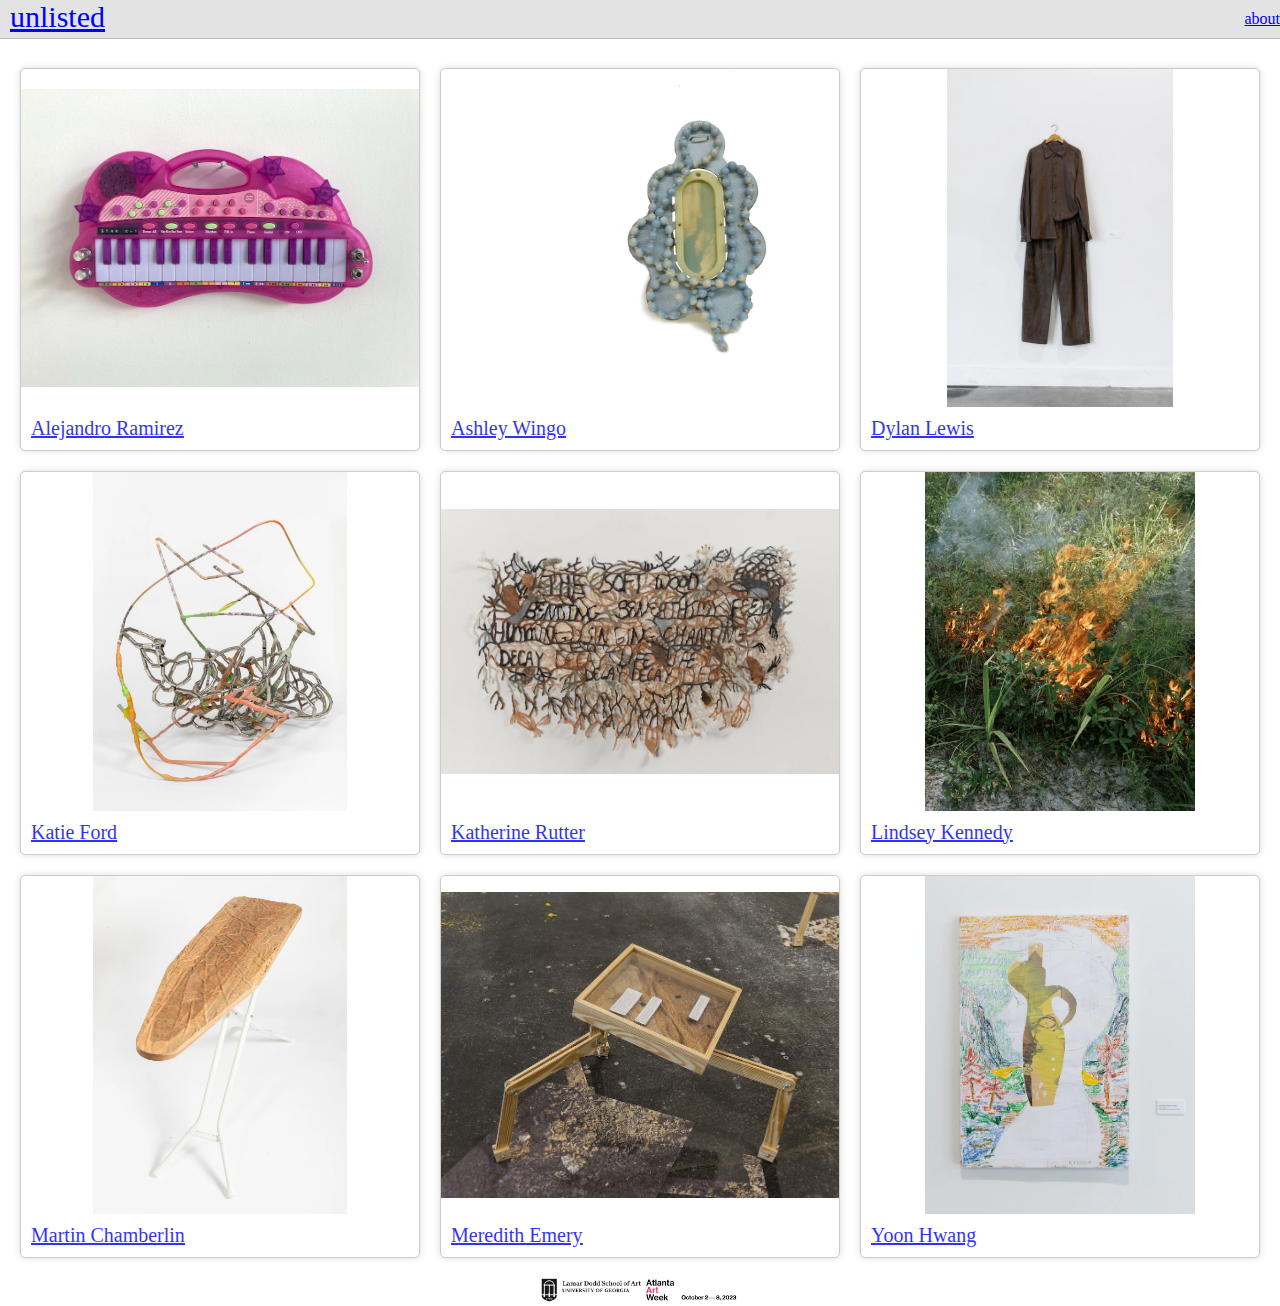
<file: index.html>
<!DOCTYPE html>
<html lang="en">

<head>
    <meta charset="UTF-8" />
    <meta name="viewport" content="width=device-width, initial-scale=1.0" />
    <title>unlisted</title>
    <link rel="stylesheet" href="styles.css" />
</head>

<body>
    <div class="header">
        <div class="headerLeft">
            <a class="title" href="index.html"> unlisted</a>
        </div>
        <div class="headerRight">
            <a class="about" href="about.html">about</a>
        </div>
    </div>
    <div class="container">

        <div class="item">
            <div class="image-container">
                <a href="alejandro.html"><img href="alejandro.html" src="LowRes/Star.webp" alt="Image 2" /> </a>
            </div>
            <div class="title-container">
                <a class="item-title" href="alejandro.html">Alejandro Ramirez</a>
            </div>

        </div>


        <div class="item">
            <div class="image-container">
                <a href="ashley.html"><img src="LowRes/Haze.webp" alt="Image 2" /></a>
            </div>
            <div class="title-container">
                <a class="item-title" href="ashley.html">Ashley Wingo</a>
            </div>
        </div>

        <div class="item">
            <div class="image-container">
                <a href="dylan.html"><img src="LowRes/Linen.webp" alt="Image 2" /></a>
            </div>
            <div class="title-container">
                <a class="item-title" href="dylan.html">Dylan Lewis</a>
            </div>
        </div>

        <div class="item">
            <div class="image-container">
                <a href="katie.html"><img src="LowRes/Ford.webp" alt="Image 1" /></a>
            </div>
            <div class="title-container">
                <a class="item-title" href="katie.html">Katie Ford</a>
            </div>
        </div>

        <div class="item">
            <div class="image-container">
                <a href="katherine.html"><img src="LowRes/The%20Soft%20Wood%20Bending%20%20Beneath....webp"
                        alt="Image 2" /></a>
            </div>
            <div class="title-container">
                <a class="item-title" href="katherine.html">Katherine Rutter</a>
            </div>
        </div>

        <div class="item">
            <div class="image-container">
                <a href="lindsey.html"><img src="LowRes/Burn.webp" alt="Image 2" /></a>
            </div>
            <div class="title-container">
                <a class="item-title" href="lindsey.html">Lindsey Kennedy</a>
            </div>
        </div>

        <div class="item">
            <div class="image-container">
                <a href="martin.html"><img src="LowRes/Iron.webp" alt="Image 1" /></a>
            </div>
            <div class="title-container">
                <a class="item-title" href="martin.html">Martin Chamberlin</a>
            </div>
        </div>

        <div class="item">
            <div class="image-container">
                <a href="meredith.html"> <img src="LowRes/mere2.webp" alt="Image 2" /></a>
            </div>
            <div class="title-container">
                <a class="item-title" href="meredith.html">Meredith Emery</a>
            </div>
        </div>

        <div class="item">
            <div class="image-container">
                <a href="yoon.html"><img src="LowRes/yoon.webp" alt="Image 2" /></a>
            </div>
            <div class="title-container">
                <a class="item-title" href="yoon.html">Yoon Hwang</a>
            </div>
        </div>
    </div>

    <div class="footer">
        <img id="dodd" src="Images/DoddLogo.webp" alt="Lamar Dodd School of Art" />
        <img id="aaw" src="Images/AAWlogo.webp" alt="Atlanta Art Week" />
        <img id="dates" src="Images/AAWdates.webp" alt="October 2-8, 2023" />
    </div>
</body>

</html>
</file>
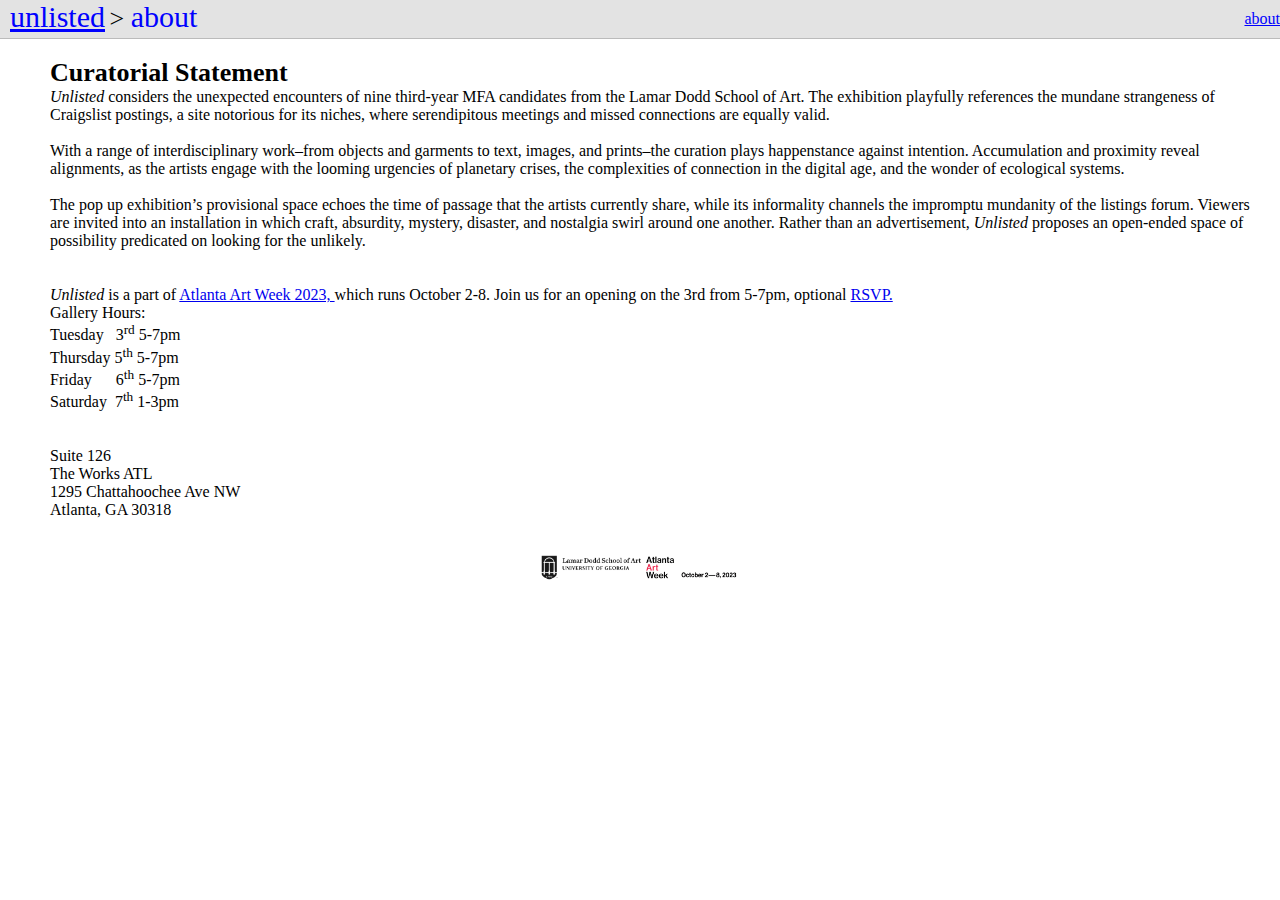
<file: about.html>
<!DOCTYPE html>
<html lang="en">

<head>
    <meta charset="UTF-8" />
    <meta name="viewport" content="width=device-width, initial-scale=1.0" />
    <title>about unlisted</title>
    <link rel="stylesheet" href="styles.css" />
</head>

<body>
    <div class="header">
        <div class="headerLeft">
            <a class="title" href="index.html"> unlisted</a>
            <a class="carrot"> > </a>
            <a class="title">about</a>
        </div>
        <div class="headerRight">
            <a class="about" href="about.html">about</a>
        </div>
    </div>

    <div class="main">
        <div class="pageTitle">
            <a class="pageTitle">Curatorial Statement</a>
        </div>

        <div class="pageText">
            <a>
                <i>Unlisted</i> considers the unexpected encounters of nine
                third-year MFA candidates from the Lamar Dodd School of Art.
                The exhibition playfully references the mundane strangeness
                of Craigslist postings, a site notorious for its niches,
                where serendipitous meetings and missed connections are
                equally valid.
            </a>
            <br /><br />
            <a>
                With a range of interdisciplinary work–from objects and
                garments to text, images, and prints–the curation plays
                happenstance against intention. Accumulation and proximity
                reveal alignments, as the artists engage with the looming
                urgencies of planetary crises, the complexities of
                connection in the digital age, and the wonder of ecological
                systems.
            </a>
            <br /><br />
            <a>
                The pop up exhibition’s provisional space echoes the time of
                passage that the artists currently share, while its
                informality channels the impromptu mundanity of the listings
                forum. Viewers are invited into an installation in which
                craft, absurdity, mystery, disaster, and nostalgia swirl
                around one another. Rather than an advertisement,
                <i>Unlisted</i> proposes an open-ended space of possibility
                predicated on looking for the unlikely. <br />
                <br />
                <br />
                <i>Unlisted</i> is a part of
            </a>
            <a href="https://www.atlantaartweek.co/">
                Atlanta Art Week 2023,
            </a>
            <a>
                which runs October 2-8. Join us for an opening on the 3rd
                from 5-7pm, optional
            </a>
            <a href="https://gail.uga.edu/unlisted-opening-at-atlanta-art-week">
                RSVP.
            </a>
            <br />
            <a>
                Gallery Hours: <br />
                Tuesday &nbsp; 3<sup>rd</sup> 5-7pm <br />
                Thursday 5<sup>th</sup> 5-7pm <br />
                Friday &nbsp;&nbsp;&nbsp;&nbsp;&nbsp;6<sup>th</sup> 5-7pm
                <br />
                Saturday &nbsp;7<sup>th</sup> 1-3pm <br />
                <br /><br />
                Suite 126<br />
                The Works ATL<br />
                1295 Chattahoochee Ave NW<br />
                Atlanta, GA 30318
                <br /><br /><br />
            </a>
        </div>
    </div>

    <div class="footer">
        <img id="dodd" src="Images/DoddLogo.webp" alt="Lamar Dodd School of Art" />
        <img id="aaw" src="Images/AAWlogo.webp" alt="Atlanta Art Week" />
        <img id="dates" src="Images/AAWdates.webp" alt="October 2-8, 2023" />
    </div>
</body>

</html>
</file>
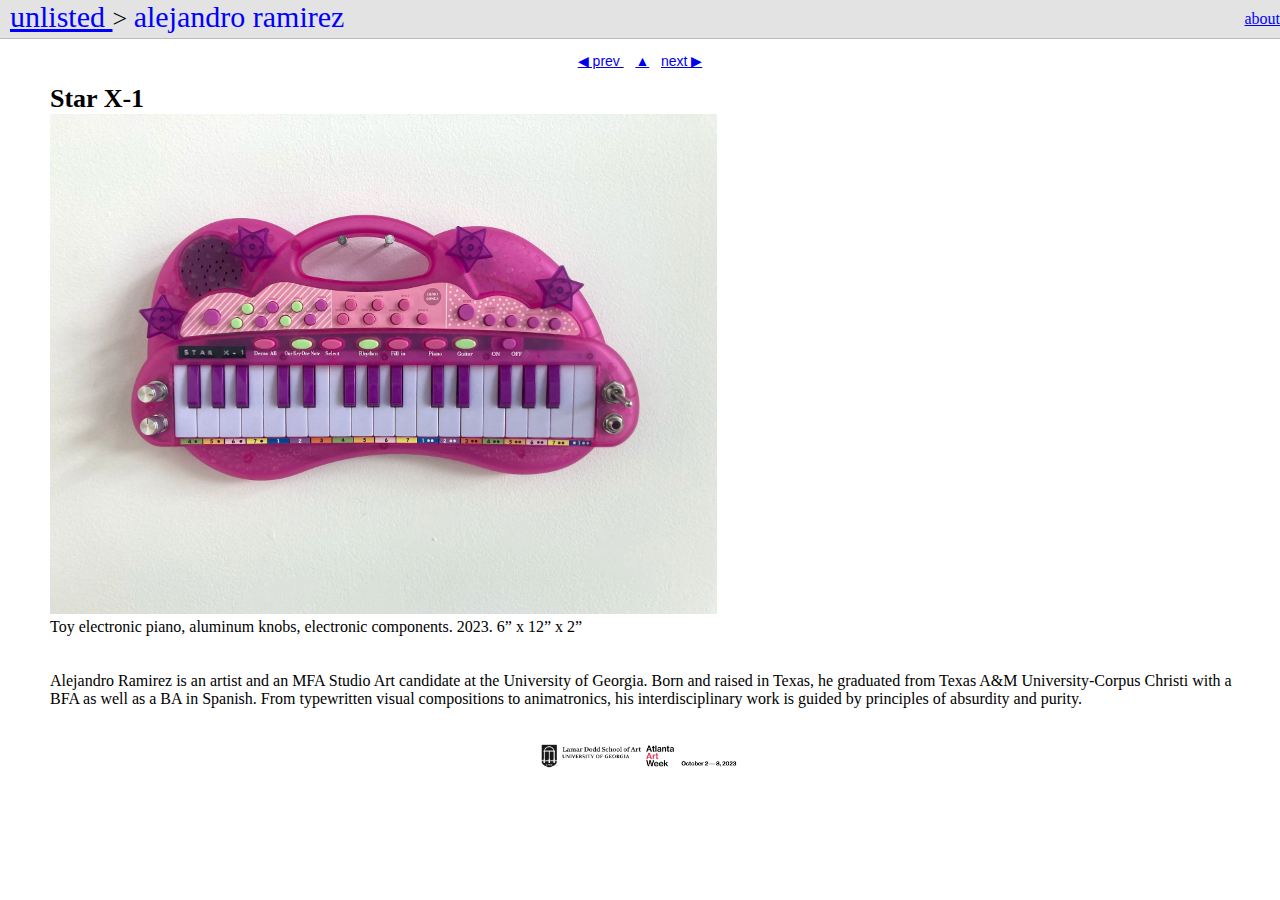
<file: alejandro.html>
<!DOCTYPE html>
<html lang="en">

<head>
    <meta charset="UTF-8" />
    <meta name="viewport" content="width=device-width, initial-scale=1.0" />
    <title>unlisted</title>
    <link rel="stylesheet" href="styles.css" />
</head>

<body>
    <div class="header">
        <a class="title" href="index.html"> unlisted </a>
        <a class="carrot"> > </a>
        <a class="title">alejandro ramirez</a>
        <div class="headerRight">
            <a class="about" href="about.html">about</a>
        </div>
    </div>
    <div class="nav">
        <a href="yoon.html"> ◀&#xFE0E; prev </a><a>&nbsp;<a>&nbsp;</a></a>
        <a href="index.html"> ▲&#xFE0E;</a><a>&nbsp;<a>&nbsp;</a></a>
        <a href="ashley.html"> next ▶&#xFE0E; </a>
    </div>

    <div class="main">
        <div class="pageTitle">
            <a class="pageTitle">Star X-1</a>
        </div>
        <div class="image">
            <img src="HighRes/Star.webp" alt="electric piano" />
        </div>
        <div class="pageText">
            <a>
                Toy electronic piano, aluminum knobs, electronic components.
                2023. 6” x 12” x 2”
            </a>
            <br /><br /><br />
            <a>Alejandro Ramirez is an artist and an MFA Studio Art
                candidate at the University of Georgia. Born and raised in
                Texas, he graduated from Texas A&M University-Corpus Christi
                with a BFA as well as a BA in Spanish. From typewritten
                visual compositions to animatronics, his interdisciplinary
                work is guided by principles of absurdity and purity.
            </a>
            <br /><br /><br />
        </div>
    </div>

    <div class="footer">
        <img id="dodd" src="Images/DoddLogo.webp" alt="Lamar Dodd School of Art" />
        <img id="aaw" src="Images/AAWlogo.webp" alt="Atlanta Art Week" />
        <img id="dates" src="Images/AAWdates.webp" alt="October 2-8, 2023" />
    </div>
</body>

</html>
</file>
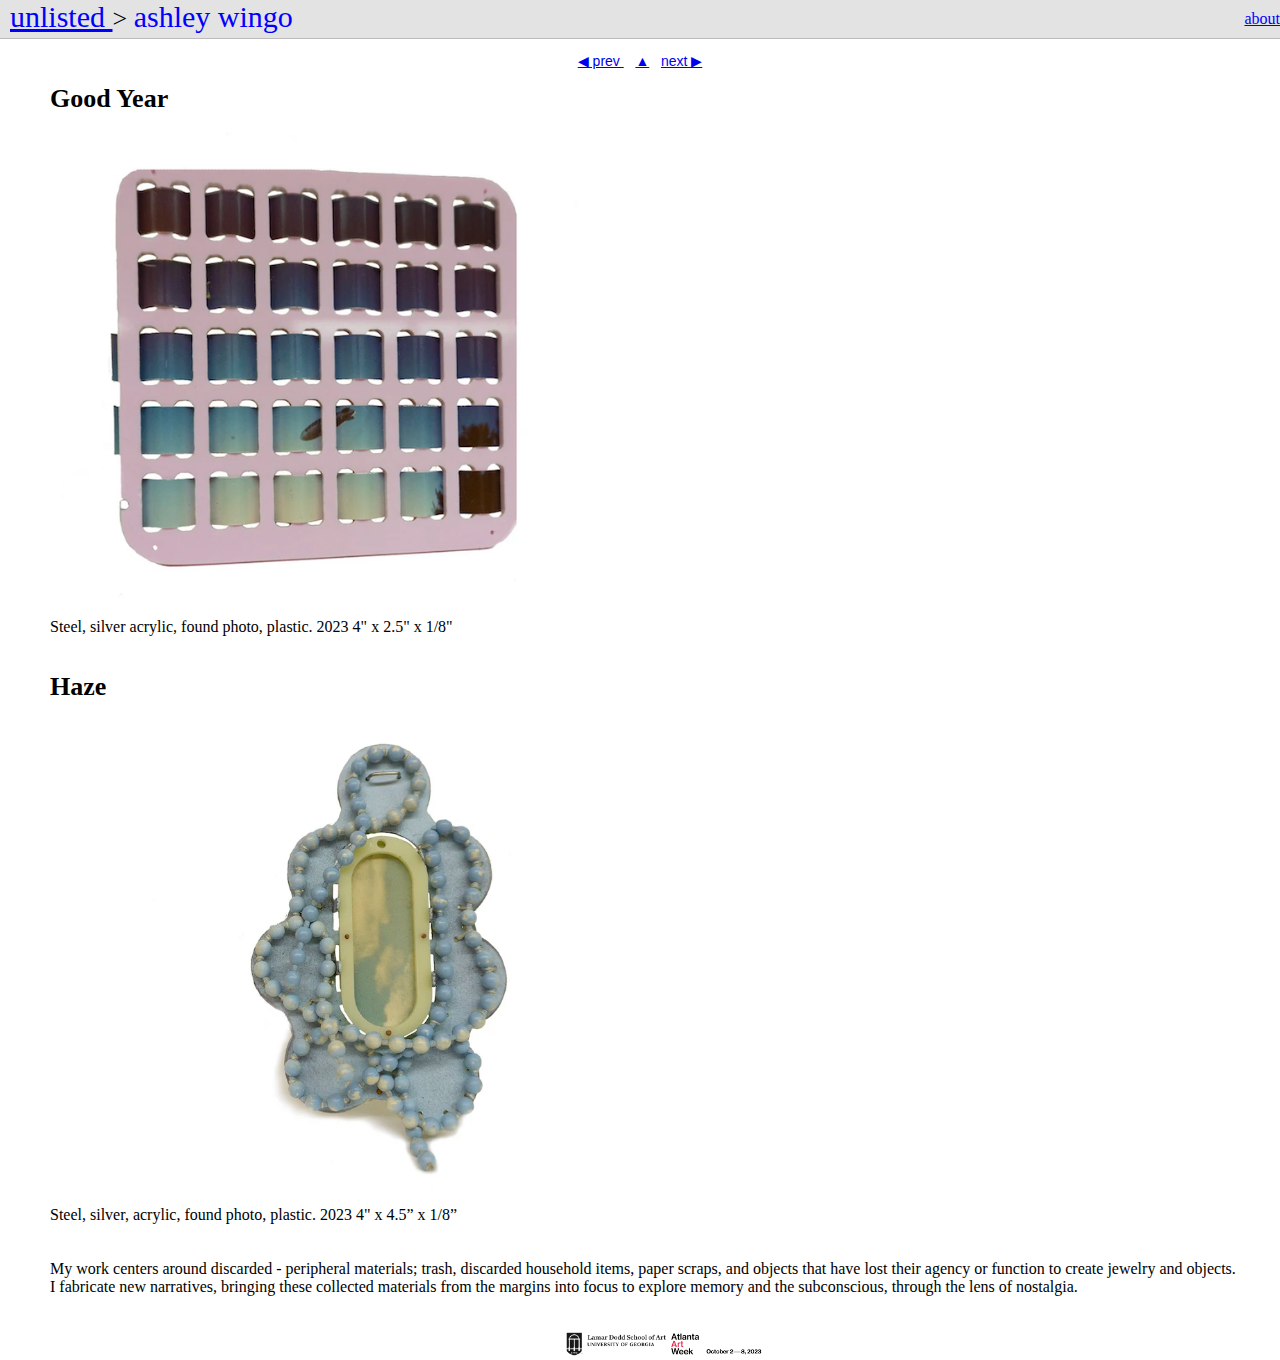
<file: ashley.html>
<!DOCTYPE html>
<html lang="en">

<head>
    <meta charset="UTF-8" />
    <meta name="viewport" content="width=device-width, initial-scale=1.0" />
    <title>unlisted</title>
    <link rel="stylesheet" href="styles.css" />
</head>

<body>
    <div class="header">
        <a class="title" href="index.html"> unlisted </a>
        <a class="carrot"> > </a>
        <a class="title">ashley wingo</a>
        <div class="headerRight">
            <a class="about" href="about.html">about</a>
        </div>
    </div>
    <div class="nav">
        <a href="alejandro.html"> ◀&#xFE0E; prev </a><a>&nbsp;<a>&nbsp;</a></a>
        <a href="index.html"> ▲&#xFE0E;</a><a>&nbsp;<a>&nbsp;</a></a>
        <a href="dylan.html"> next ▶&#xFE0E; </a>
    </div>

    <div class="main">
        <div class="pageTitle">
            <a class="pageTitle">Good Year</a>
        </div>
        <div class="image">
            <img src="HighRes/GoodYear.webp" alt="sculpture" />
        </div>
        <div class="pageText">
            <a>
                Steel, silver acrylic, found photo, plastic. 2023 4" x 2.5"
                x 1/8"
            </a>
            <br /><br /><br />
            <div class="pageTitle">
                <a class="pageTitle">Haze</a>
            </div>
            <div class="image">
                <img src="HighRes/Haze.webp" alt="sculpture" />
            </div>
            <div class="pageText">
                <a>
                    Steel, silver, acrylic, found photo, plastic. 2023 4" x
                    4.5” x 1/8”
                </a>
                <br /><br /><br />
                <a>
                    My work centers around discarded - peripheral materials;
                    trash, discarded household items, paper scraps, and
                    objects that have lost their agency or function to
                    create jewelry and objects. I fabricate new narratives,
                    bringing these collected materials from the margins into
                    focus to explore memory and the subconscious, through
                    the lens of nostalgia.
                </a>
                <br /><br /><br />
            </div>
        </div>

        <div class="footer">
            <img id="dodd" src="Images/DoddLogo.webp" alt="Lamar Dodd School of Art" />
            <img id="aaw" src="Images/AAWlogo.webp" alt="Atlanta Art Week" />
            <img id="dates" src="Images/AAWdates.webp" alt="October 2-8, 2023" />
        </div>
    </div>
</body>

</html>
</file>
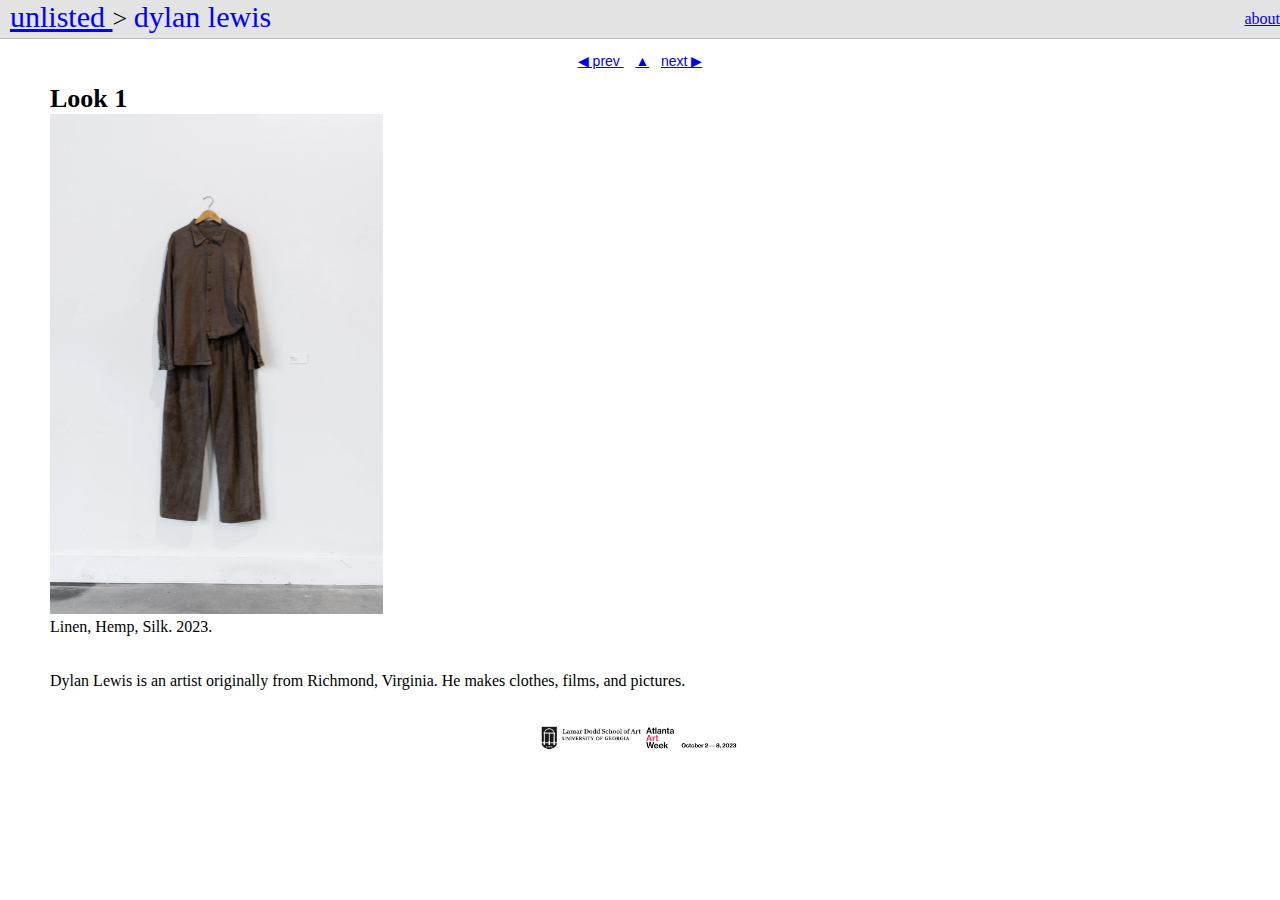
<file: dylan.html>
<!DOCTYPE html>
<html lang="en">

<head>
    <meta charset="UTF-8" />
    <meta name="viewport" content="width=device-width, initial-scale=1.0" />
    <title>unlisted</title>
    <link rel="stylesheet" href="styles.css" />
</head>

<body>
    <div class="header">
        <a class="title" href="index.html"> unlisted </a>
        <a class="carrot"> > </a>
        <a class="title">dylan lewis</a>
        <div class="headerRight">
            <a class="about" href="about.html">about</a>
        </div>
    </div>
    <div class="nav">
        <a href="ashley.html"> ◀&#xFE0E; prev </a><a>&nbsp;<a>&nbsp;</a></a>
        <a href="index.html"> ▲&#xFE0E;</a><a>&nbsp;<a>&nbsp;</a></a>
        <a href="katie.html"> next ▶&#xFE0E; </a>
    </div>

    <div class="main">
        <div class="pageTitle">
            <a class="pageTitle">Look 1</a>
        </div>
        <div class="image">
            <img src="HighRes/Linen.webp" alt="clothes" />
        </div>
        <div class="pageText">
            <a>Linen, Hemp, Silk. 2023.</a>
            <br /><br /><br />
            <a>Dylan Lewis is an artist originally from Richmond,
                Virginia. He makes clothes, films, and pictures.</a>
            <br /><br /><br />
        </div>
    </div>

    <div class="footer">
        <img id="dodd" src="Images/DoddLogo.webp" alt="Lamar Dodd School of Art" />
        <img id="aaw" src="Images/AAWlogo.webp" alt="Atlanta Art Week" />
        <img id="dates" src="Images/AAWdates.webp" alt="October 2-8, 2023" />
    </div>
</body>

</html>
</file>
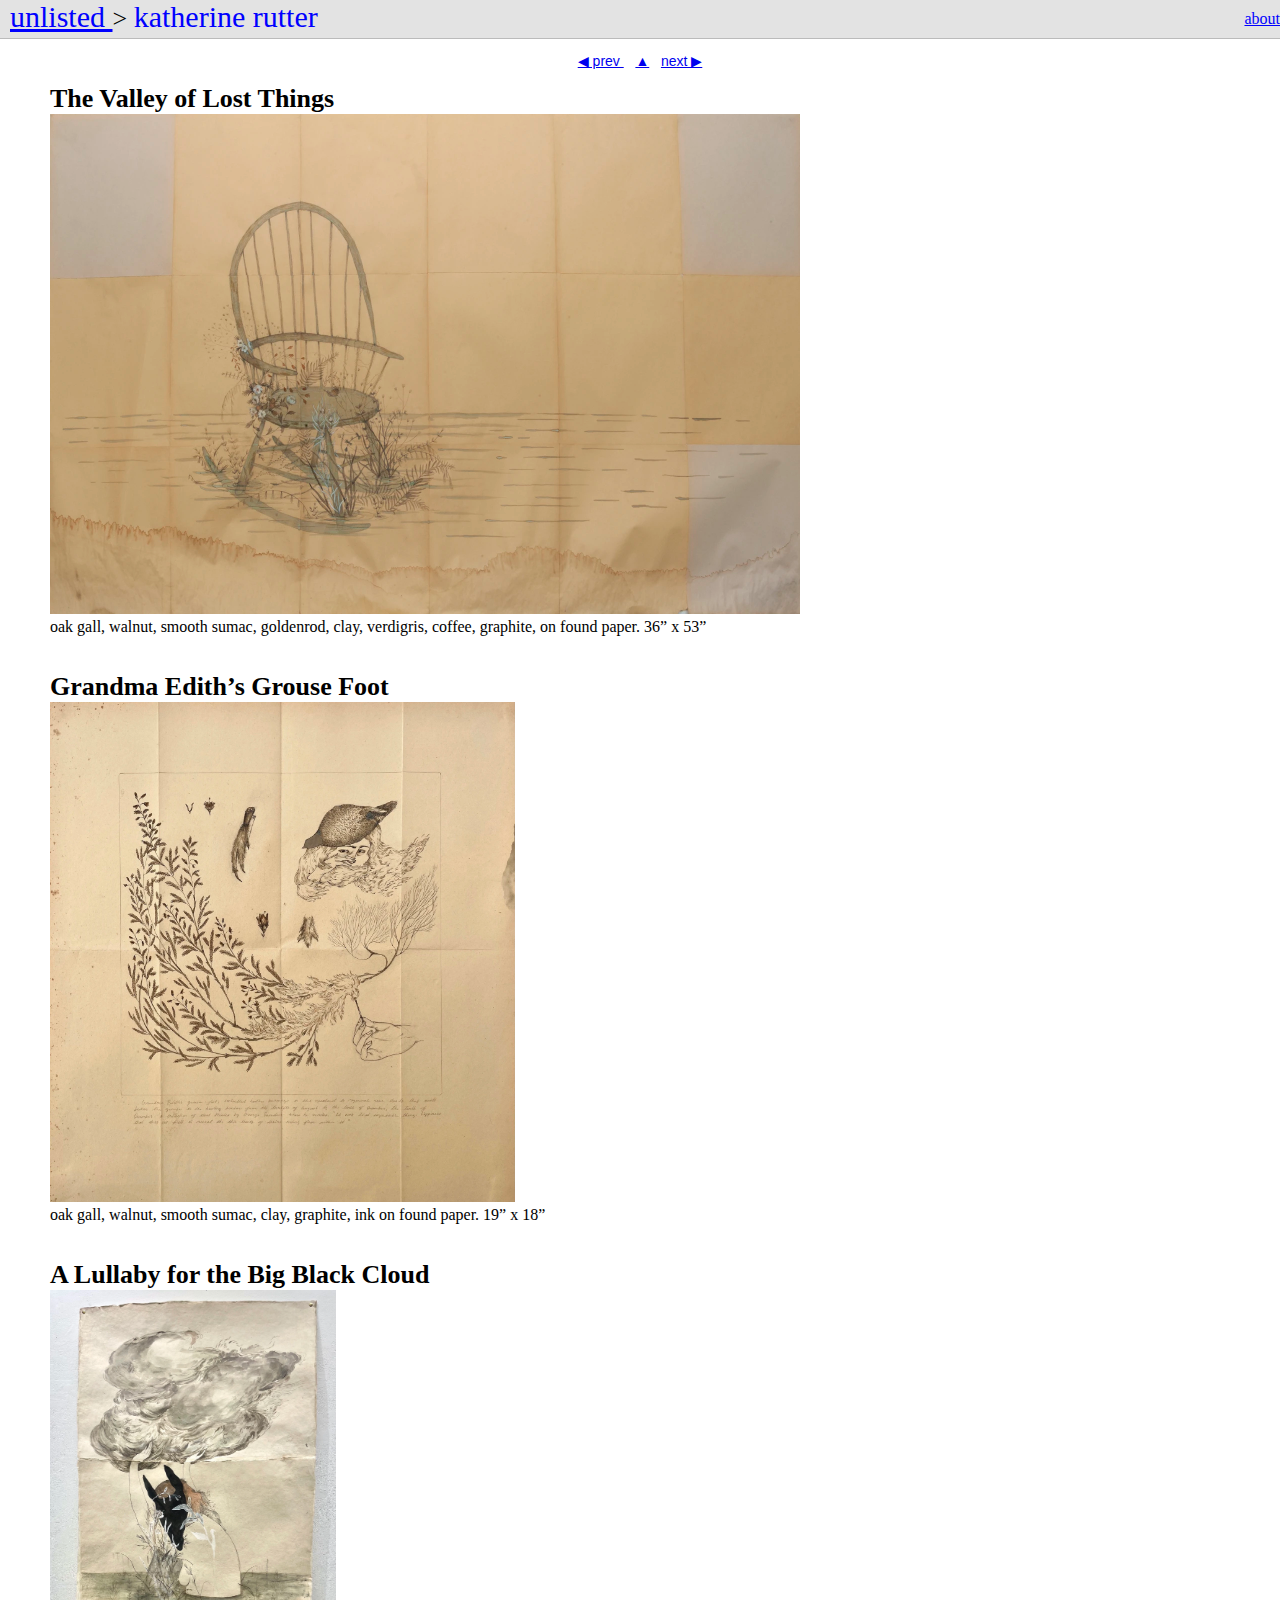
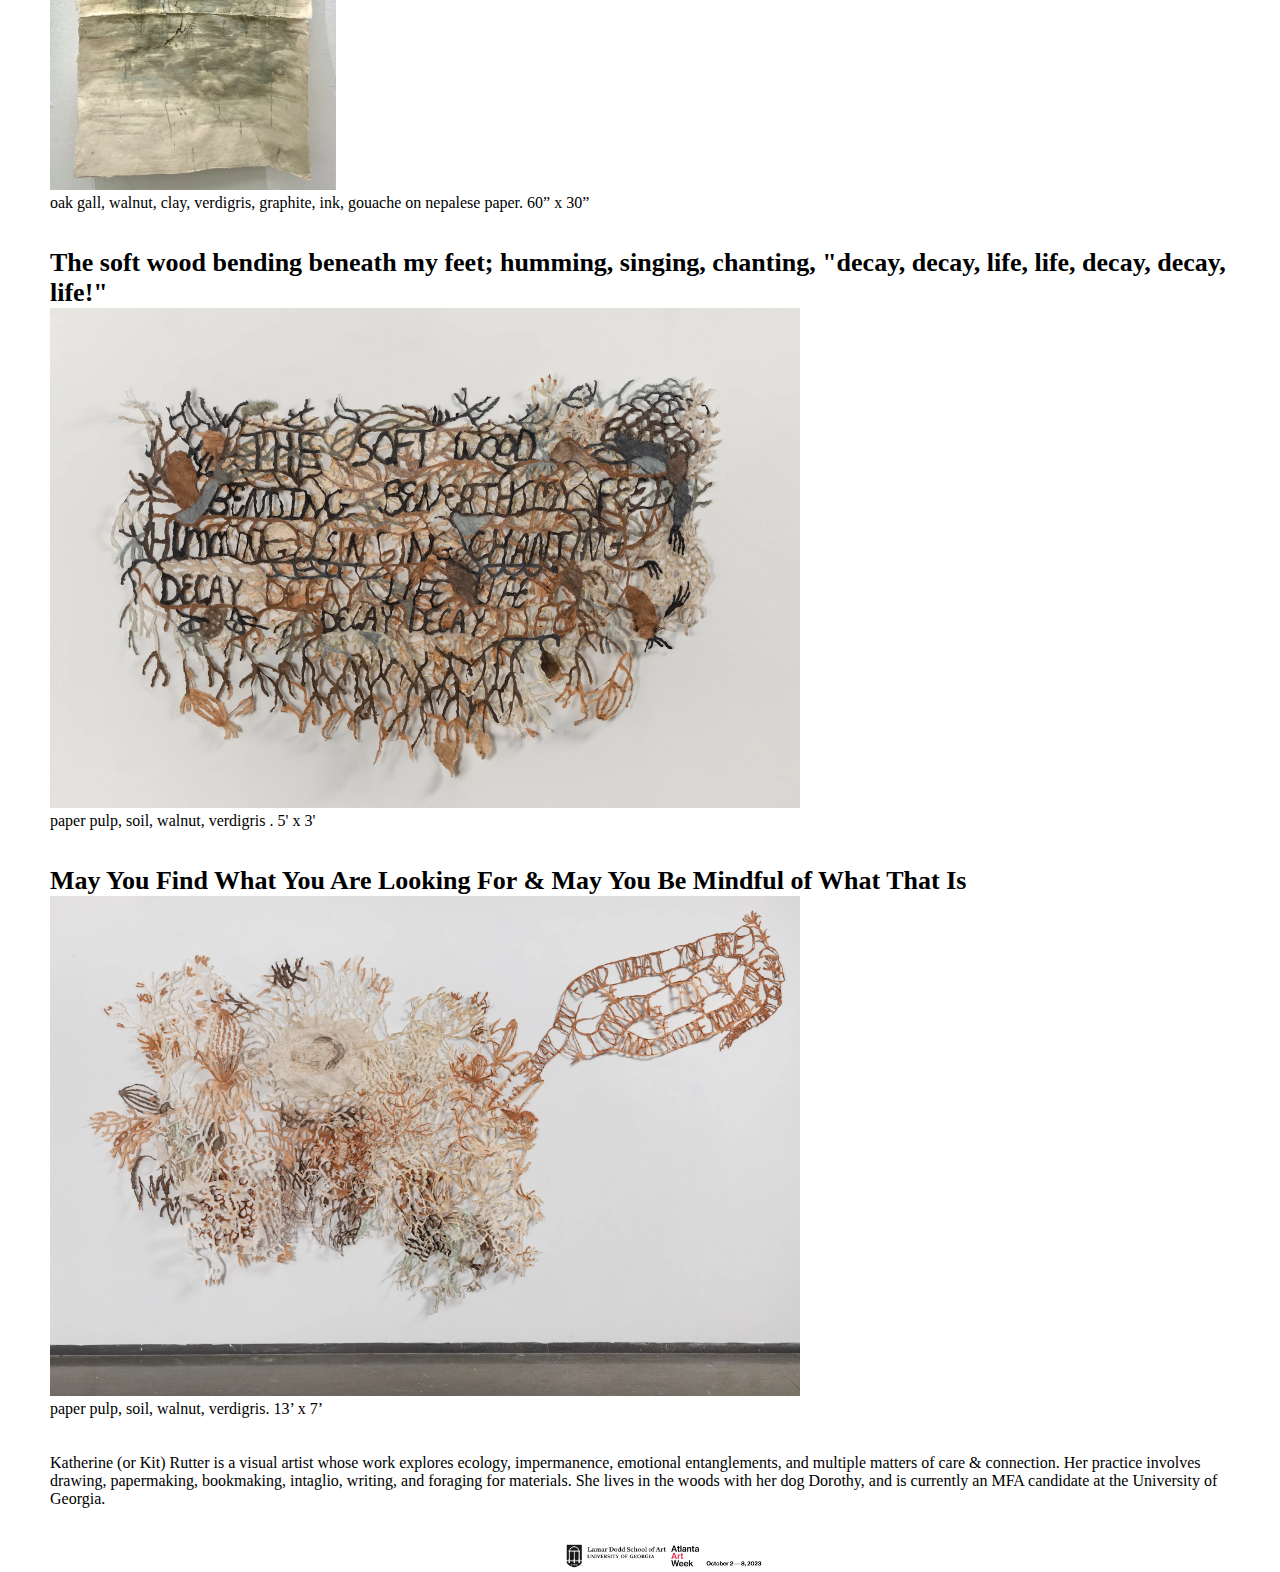
<file: katherine.html>
<!DOCTYPE html>
<html lang="en">

<head>
    <meta charset="UTF-8" />
    <meta name="viewport" content="width=device-width, initial-scale=1.0" />
    <title>unlisted</title>
    <link rel="stylesheet" href="styles.css" />
</head>

<body>
    <div class="header">
        <a class="title" href="index.html"> unlisted </a>
        <a class="carrot"> > </a>
        <a class="title">katherine rutter</a>
        <div class="headerRight">
            <a class="about" href="about.html">about</a>
        </div>
    </div>
    <div class="nav">
        <a href="katie.html"> ◀&#xFE0E; prev </a><a>&nbsp;<a>&nbsp;</a></a>
        <a href="index.html"> ▲&#xFE0E;</a><a>&nbsp;<a>&nbsp;</a></a>
        <a href="lindsey.html"> next ▶&#xFE0E; </a>
    </div>

    <div class="main">
        <div class="pageTitle">
            <a class="pageTitle">The Valley of Lost Things</a>
        </div>
        <div class="image">
            <img src="HighRes/Kit/Valley.webp" alt="drawing" />
        </div>
        <div class="pageText">
            <a>
                oak gall, walnut, smooth sumac, goldenrod, clay, verdigris,
                coffee, graphite, on found paper. 36” x 53”
            </a>
            <br /><br /><br />
        </div>
        <div class="pageTitle">
            <a class="pageTitle">Grandma Edith’s Grouse Foot</a>
        </div>
        <div class="image">
            <img src="HighRes/Kit/Edith.webp" alt="drawing" />
        </div>
        <div class="pageText">
            <a>
                oak gall, walnut, smooth sumac, clay, graphite, ink on found
                paper. 19” x 18”
            </a>
            <br /><br /><br />
        </div>
        <div class="pageTitle">
            <a class="pageTitle">A Lullaby for the Big Black Cloud</a>
        </div>
        <div class="image">
            <img src="HighRes/Kit/Lullaby.webp" alt="lullaby" />
        </div>
        <div class="pageText">
            <a>
                oak gall, walnut, clay, verdigris, graphite, ink, gouache on
                nepalese paper. 60” x 30”
            </a>
            <br /><br /><br />
        </div>
        <div class="pageTitle">
            <a class="pageTitle">The soft wood bending beneath my feet; humming, singing,
                chanting, "decay, decay, life, life, decay, decay, life!"</a>
        </div>
        <div class="image">
            <img src="HighRes/Kit/SoftWood.webp" alt="lullaby" />
        </div>
        <div class="pageText">
            <a> paper pulp, soil, walnut, verdigris . 5' x 3' </a>
            <br /><br /><br />
        </div>
        <div class="pageTitle">
            <a class="pageTitle">
                May You Find What You Are Looking For & May You Be Mindful
                of What That Is
            </a>
        </div>
        <div class="image">
            <img src="HighRes/Kit/Looking.webp" alt="sculpture" />
        </div>
        <div class="pageText">
            <a> paper pulp, soil, walnut, verdigris. 13’ x 7’ </a>
            <br /><br /><br />
            <a>
                Katherine (or Kit) Rutter is a visual artist whose work
                explores ecology, impermanence, emotional entanglements, and
                multiple matters of care & connection. Her practice involves
                drawing, papermaking, bookmaking, intaglio, writing, and
                foraging for materials. She lives in the woods with her dog
                Dorothy, and is currently an MFA candidate at the University
                of Georgia.
            </a>
            <br /><br /><br />
        </div>

        <div class="footer">
            <img id="dodd" src="Images/DoddLogo.webp" alt="Lamar Dodd School of Art" />
            <img id="aaw" src="Images/AAWlogo.webp" alt="Atlanta Art Week" />
            <img id="dates" src="Images/AAWdates.webp" alt="October 2-8, 2023" />
        </div>
    </div>
</body>

</html>
</file>
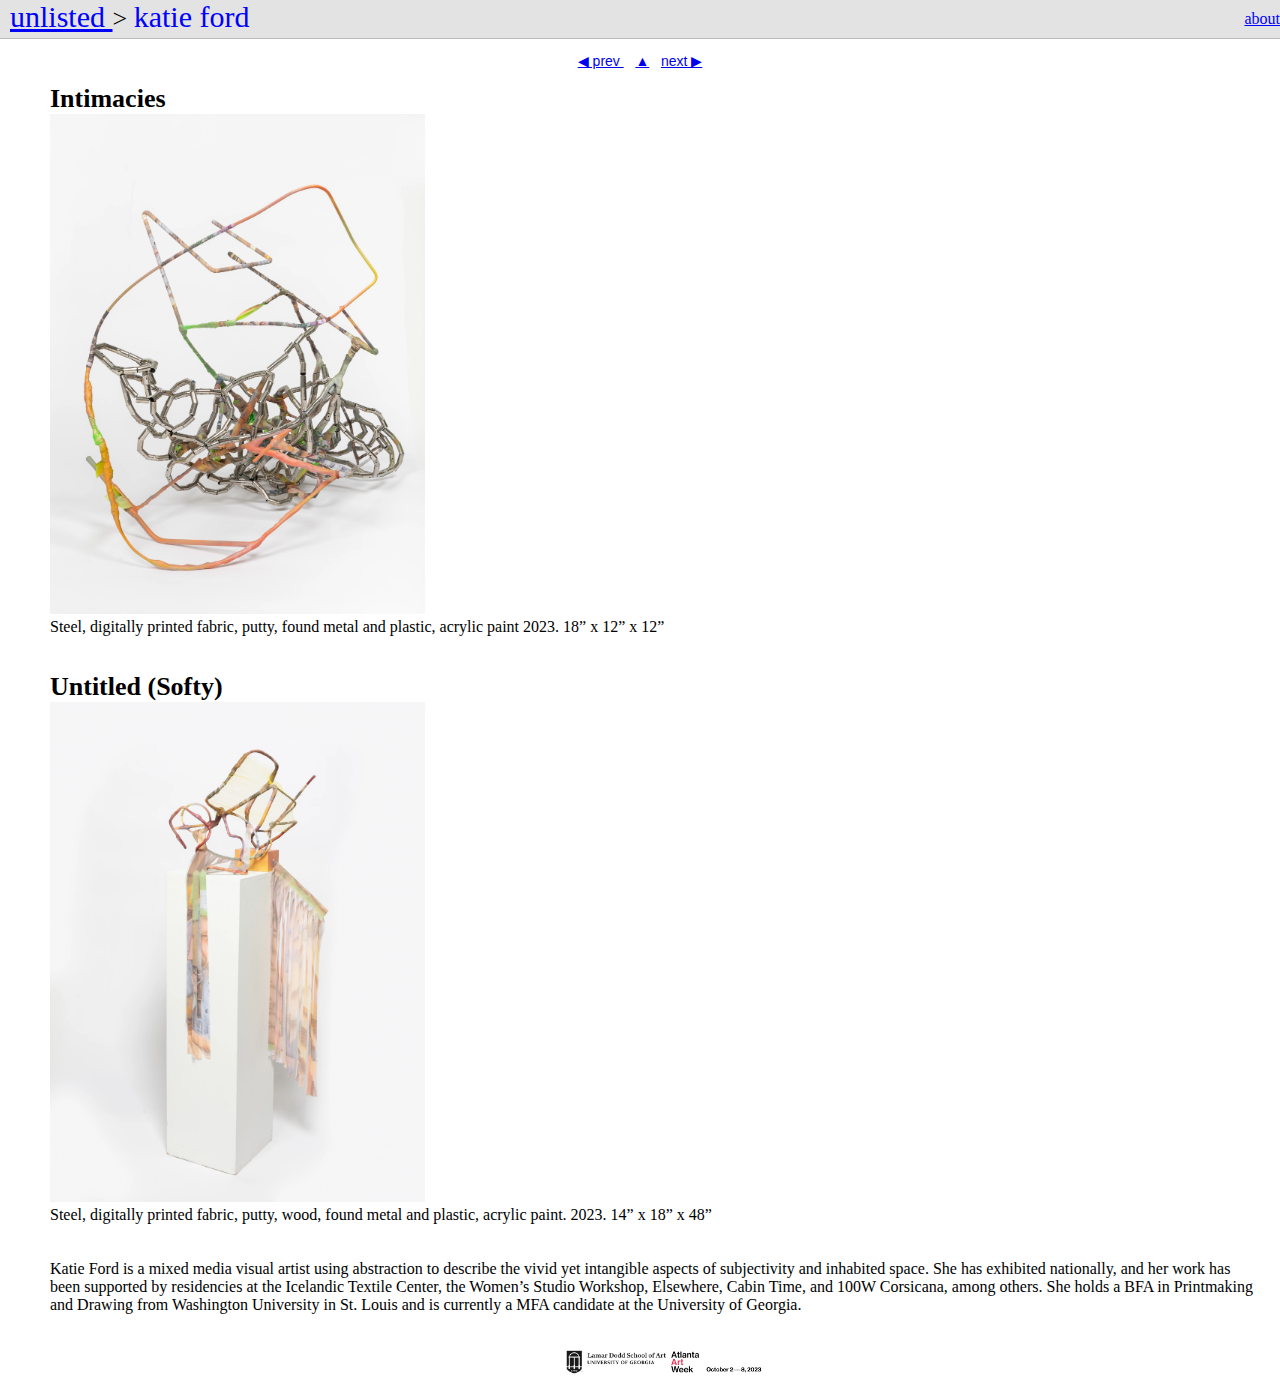
<file: katie.html>
<!DOCTYPE html>
<html lang="en">

<head>
    <meta charset="UTF-8" />
    <meta name="viewport" content="width=device-width, initial-scale=1.0" />
    <title>unlisted</title>
    <link rel="stylesheet" href="styles.css" />
</head>

<body>
    <div class="header">
        <a class="title" href="index.html"> unlisted </a>
        <a class="carrot"> > </a>
        <a class="title">katie ford</a>
        <div class="headerRight">
            <a class="about" href="about.html">about</a>
        </div>
    </div>
    <div class="nav">
        <a href="dylan.html"> ◀&#xFE0E; prev </a><a>&nbsp;<a>&nbsp;</a></a>
        <a href="index.html"> ▲&#xFE0E;</a><a>&nbsp;<a>&nbsp;</a></a>
        <a href="katherine.html"> next ▶&#xFE0E; </a>
    </div>

    <div class="main">

        <div class="pageTitle">
            <a class="pageTitle">Intimacies</a>
        </div>
        <div class="image">
            <img src="HighRes/Intimacies.webp" alt="sculpture" />
        </div>
        <div class="pageText">
            <a>
                Steel, digitally printed fabric, putty, found metal and
                plastic, acrylic paint 2023. 18” x 12” x 12”
            </a>
            <br /><br /><br />
        </div>
        <div class="pageTitle">
            <a class="pageTitle">Untitled (Softy)</a>
        </div>
        <div class="image">
            <img src="HighRes/Softy.webp" alt="sculpture" />
        </div>
        <div class="pageText">
            <a>
                Steel, digitally printed fabric, putty, wood, found metal
                and plastic, acrylic paint. 2023. 14” x 18” x 48”
            </a>
            <br /><br /><br />
            <a>
                Katie Ford is a mixed media visual artist using abstraction
                to describe the vivid yet intangible aspects of subjectivity
                and inhabited space. She has exhibited nationally, and her
                work has been supported by residencies at the Icelandic
                Textile Center, the Women’s Studio Workshop, Elsewhere,
                Cabin Time, and 100W Corsicana, among others. She holds a
                BFA in Printmaking and Drawing from Washington University in
                St. Louis and is currently a MFA candidate at the University
                of Georgia.
            </a>
            <br /><br /><br />
        </div>

        <div class="footer">
            <img id="dodd" src="Images/DoddLogo.webp" alt="Lamar Dodd School of Art" />
            <img id="aaw" src="Images/AAWlogo.webp" alt="Atlanta Art Week" />
            <img id="dates" src="Images/AAWdates.webp" alt="October 2-8, 2023" />
        </div>
    </div>
</body>

</html>
</file>
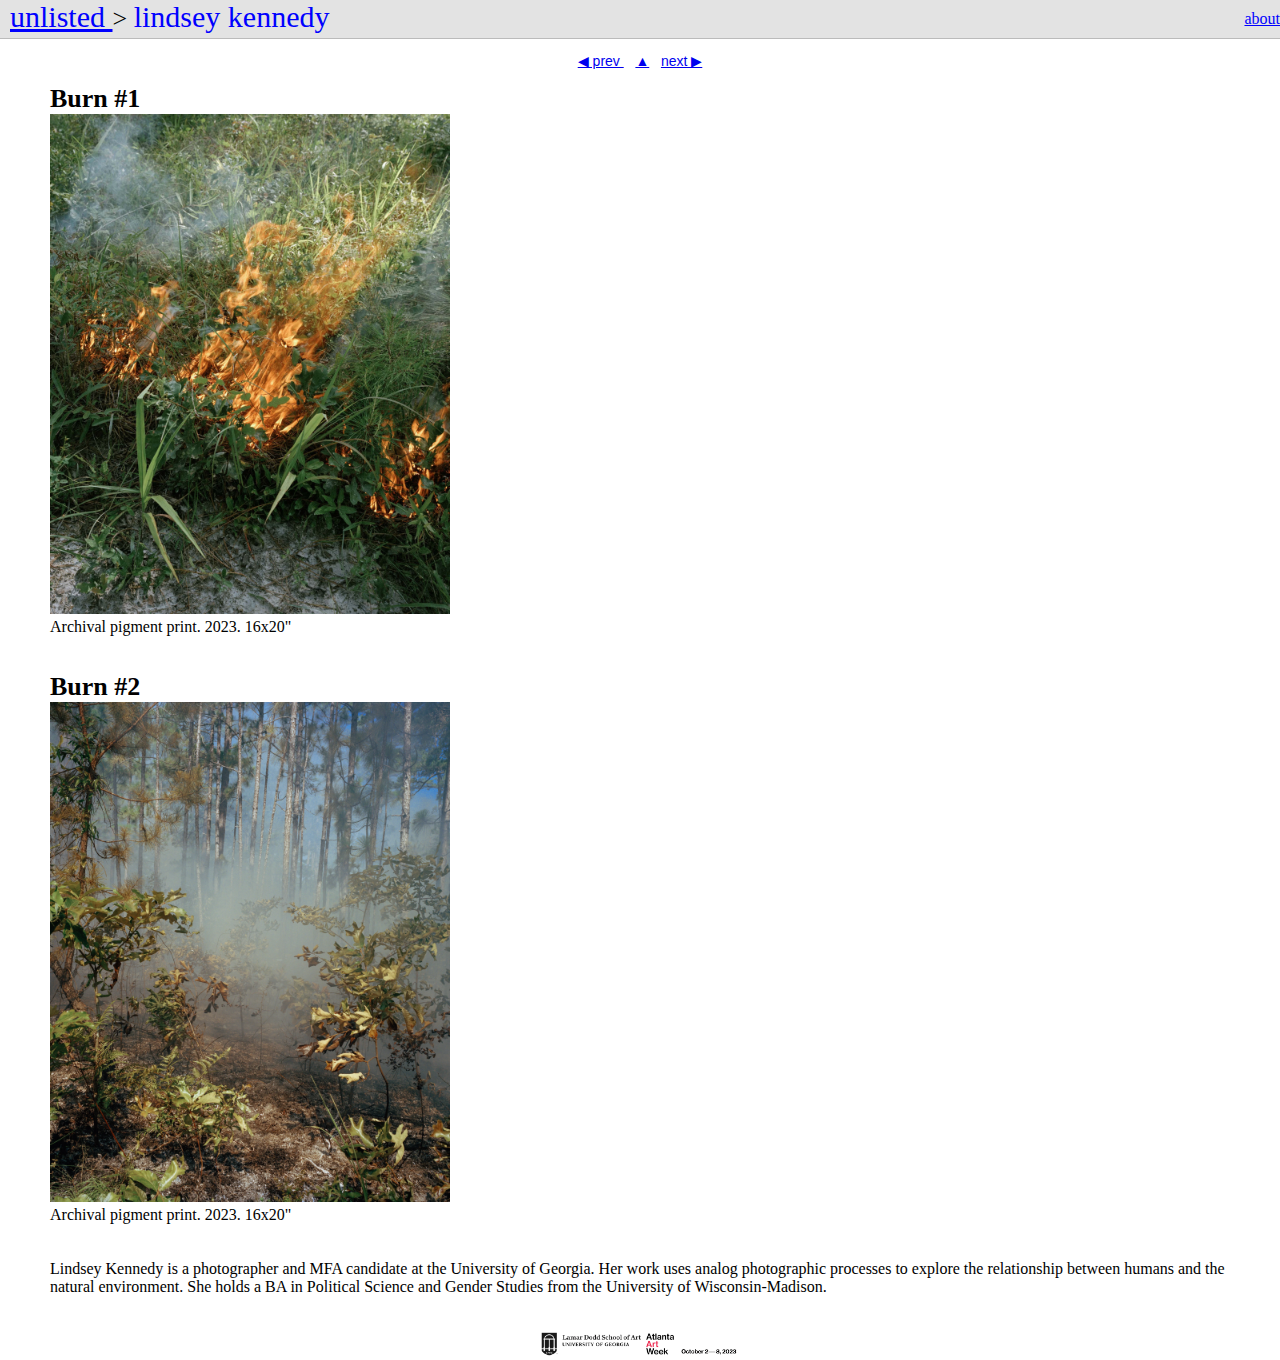
<file: lindsey.html>
<!DOCTYPE html>
<html lang="en">

<head>
    <meta charset="UTF-8" />
    <meta name="viewport" content="width=device-width, initial-scale=1.0" />
    <title>unlisted</title>
    <link rel="stylesheet" href="styles.css" />
</head>

<body>
    <div class="header">
        <a class="title" href="index.html"> unlisted </a>
        <a class="carrot"> > </a>
        <a class="title">lindsey kennedy</a>
        <div class="headerRight">
            <a class="about" href="about.html">about</a>
        </div>
    </div>
    <div class="nav">
        <a href="katherine.html"> ◀&#xFE0E; prev </a><a>&nbsp;<a>&nbsp;</a></a>
        <a href="index.html"> ▲&#xFE0E;</a><a>&nbsp;<a>&nbsp;</a></a>
        <a href="martin.html"> next ▶&#xFE0E; </a>
    </div>

    <div class="main">
        <div class="pageTitle">
            <a class="pageTitle">Burn #1</a>
        </div>
        <div class="image">
            <img src="HighRes/Burn1.webp" alt="photo" />
        </div>
        <div class="pageText">
            <a> Archival pigment print. 2023. 16x20" </a>
            <br /><br /><br />
        </div>
        <div class="pageTitle">
            <a class="pageTitle">Burn #2</a>
        </div>
        <div class="image">
            <img src="HighRes/Burn2.webp" alt="photo" />
        </div>
        <div class="pageText">
            <a> Archival pigment print. 2023. 16x20" </a>

            <br /><br /><br />
            <a>
                Lindsey Kennedy is a photographer and MFA candidate at the
                University of Georgia. Her work uses analog photographic
                processes to explore the relationship between humans and the
                natural environment. She holds a BA in Political Science and
                Gender Studies from the University of Wisconsin-Madison.
            </a>
            <br /><br /><br />
        </div>
    </div>

    <div class="footer">
        <img id="dodd" src="Images/DoddLogo.webp" alt="Lamar Dodd School of Art" />
        <img id="aaw" src="Images/AAWlogo.webp" alt="Atlanta Art Week" />
        <img id="dates" src="Images/AAWdates.webp" alt="October 2-8, 2023" />
    </div>
</body>

</html>
</file>
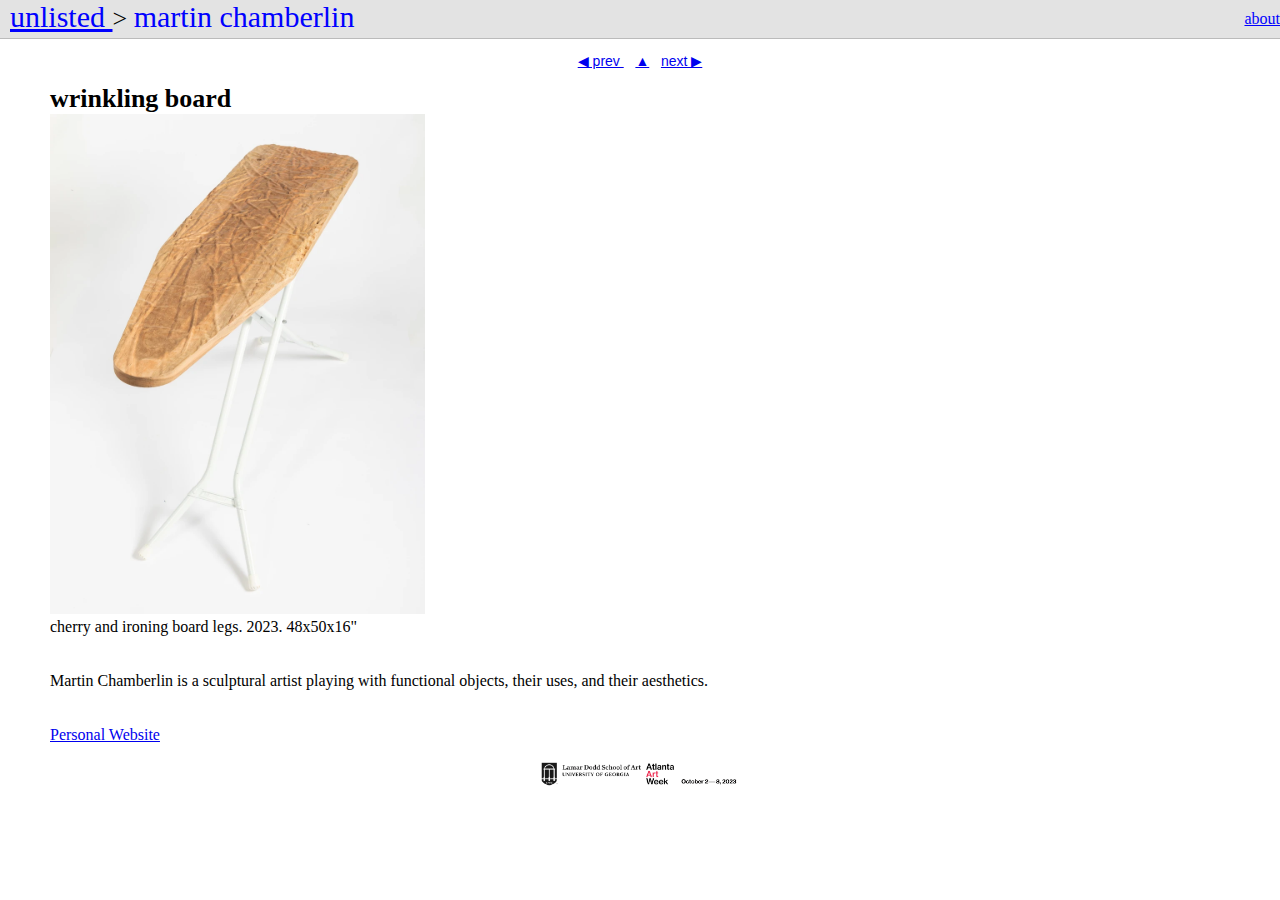
<file: martin.html>
<!DOCTYPE html>
<html lang="en">

<head>
    <meta charset="UTF-8" />
    <meta name="viewport" content="width=device-width, initial-scale=1.0" />
    <title>unlisted</title>
    <link rel="stylesheet" href="styles.css" />
</head>

<body>
    <div class="header">
        <a class="title" href="index.html"> unlisted </a>
        <a class="carrot"> > </a>
        <a class="title">martin chamberlin</a>
        <div class="headerRight">
            <a class="about" href="about.html">about</a>
        </div>
    </div>
    <div class="nav">
        <a href="lindsey.html"> ◀&#xFE0E; prev </a>
        <a>&nbsp;<a>&nbsp;</a></a> <a href="index.html"> ▲&#xFE0E;</a>
        <a>&nbsp;</a>
        <a href="meredith.html">next ▶&#xFE0E; </a>
    </div>

    <div class="main">
        <div class="pageTitle">
            <a class="pageTitle">wrinkling board</a>
        </div>
        <div class="image">
            <img src="HighRes/Iron.webp" alt="ironing board" />
        </div>
        <div class="pageText">
            <a>cherry and ironing board legs. 2023. 48x50x16"</a>
            <br /><br /><br />
            <a>
                Martin Chamberlin is a sculptural artist playing with
                functional objects, their uses, and their aesthetics.

                <br /><br /> <br />

            </a>
            <a href="http://martinchamberlin.com"> Personal Website</a>
            <br /><br />
        </div>
    </div>

    <div class="footer">
        <img id="dodd" src="Images/DoddLogo.webp" alt="Lamar Dodd School of Art" />
        <img id="aaw" src="Images/AAWlogo.webp" alt="Atlanta Art Week" />
        <img id="dates" src="Images/AAWdates.webp" alt="October 2-8, 2023" />
    </div>
</body>

</html>
</file>
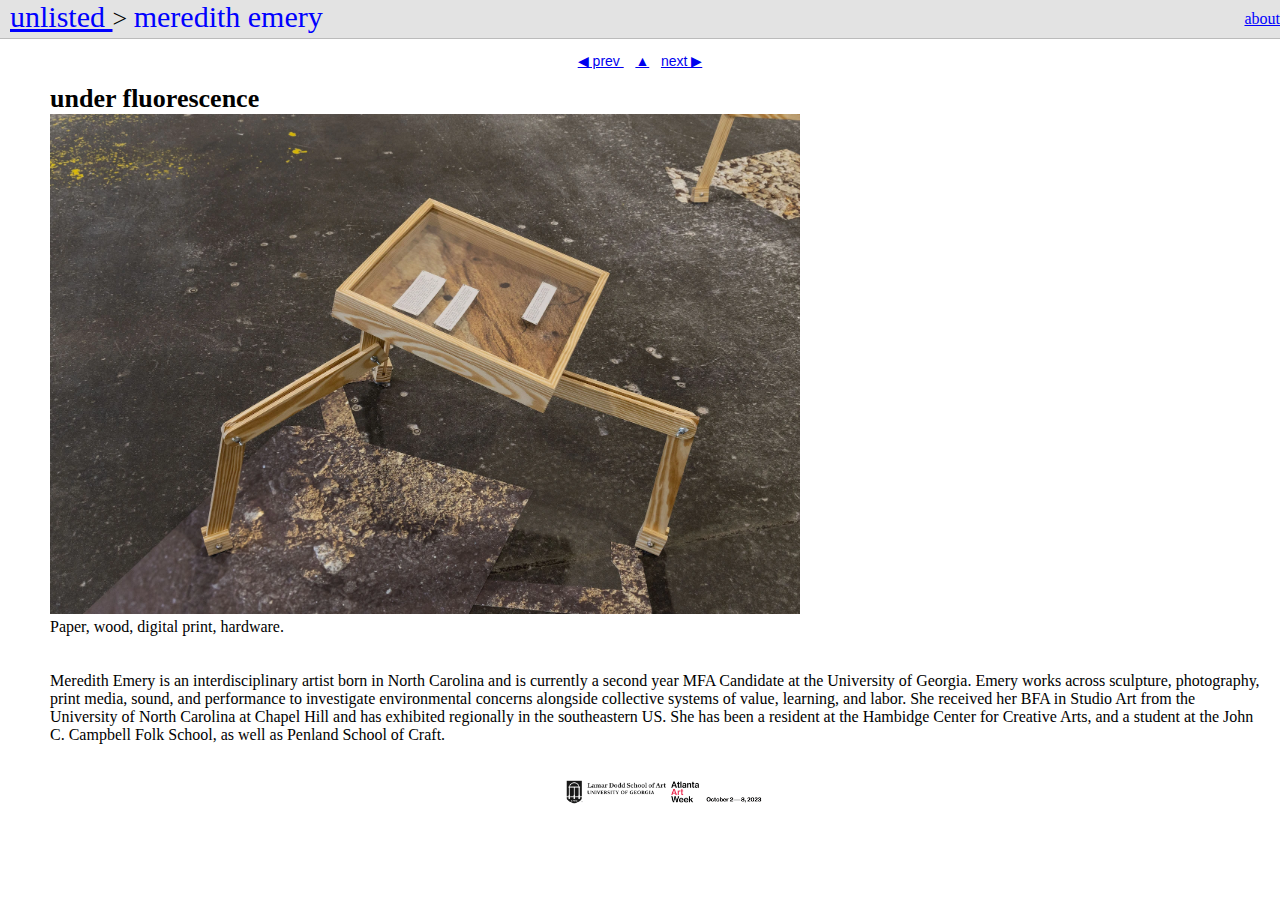
<file: meredith.html>
<!DOCTYPE html>
<html lang="en">

<head>
    <meta charset="UTF-8" />
    <meta name="viewport" content="width=device-width, initial-scale=1.0" />
    <title>unlisted</title>
    <link rel="stylesheet" href="styles.css" />
</head>

<body>
    <div class="header">
        <a class="title" href="index.html"> unlisted </a>
        <a class="carrot"> > </a>
        <a class="title">meredith emery</a>
        <div class="headerRight">
            <a class="about" href="about.html">about</a>
        </div>
    </div>
    <div class="nav">
        <a href="martin.html"> ◀ prev </a><a>&nbsp;<a>&nbsp;</a></a>
        <a href="index.html"> ▲</a><a>&nbsp;<a>&nbsp;</a></a>
        <a href="yoon.html"> next ▶ </a>
    </div>

    <div class="main">
        <div class="pageTitle">
            <a class="pageTitle">under fluorescence</a>
        </div>
        <div class="image">
            <img src="HighRes/mere2.webp" alt="photo" />
        </div>


        <div class="pageText">
            <a> Paper, wood, digital print, hardware.</a>

            <br /><br /><br />
            <a>
                Meredith Emery is an interdisciplinary artist born in North
                Carolina and is currently a second year MFA Candidate at the
                University of Georgia. Emery works across sculpture,
                photography, print media, sound, and performance to
                investigate environmental concerns alongside collective
                systems of value, learning, and labor. She received her BFA
                in Studio Art from the University of North Carolina at
                Chapel Hill and has exhibited regionally in the southeastern
                US. She has been a resident at the Hambidge Center for
                Creative Arts, and a student at the John C. Campbell Folk
                School, as well as Penland School of Craft.
            </a>
            <br /><br /><br />
        </div>

        <div class="footer">
            <img id="dodd" src="Images/DoddLogo.webp" alt="Lamar Dodd School of Art" />
            <img id="aaw" src="Images/AAWlogo.webp" alt="Atlanta Art Week" />
            <img id="dates" src="Images/AAWdates.webp" alt="October 2-8, 2023" />
        </div>
    </div>
</body>

</html>
</file>
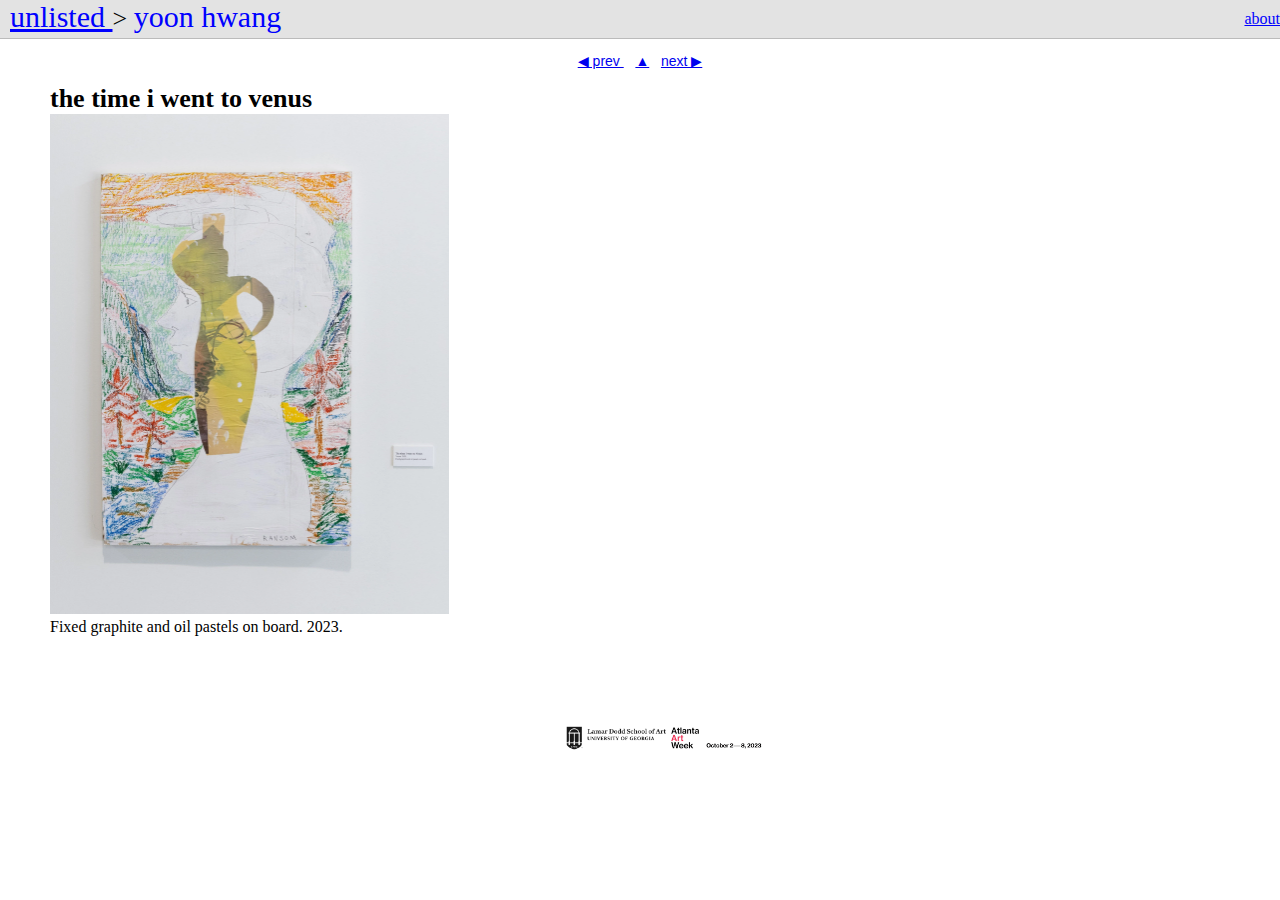
<file: yoon.html>
<!DOCTYPE html>
<html lang="en">

<head>
    <meta charset="UTF-8" />
    <meta name="viewport" content="width=device-width, initial-scale=1.0" />
    <title>unlisted</title>
    <link rel="stylesheet" href="styles.css" />
</head>

<body>
    <div class="header">
        <a class="title" href="index.html"> unlisted </a>
        <a class="carrot"> > </a>
        <a class="title">yoon hwang</a>
        <div class="headerRight">
            <a class="about" href="about.html">about</a>
        </div>
    </div>
    <div class="nav">
        <a href="meredith.html"> ◀&#xFE0E; prev </a><a>&nbsp;<a>&nbsp;</a></a>
        <a href="index.html"> ▲&#xFE0E;</a><a>&nbsp;<a>&nbsp;</a></a>
        <a href="alejandro.html"> next ▶&#xFE0E; </a>
    </div>

    <div class="main">
        <div class="pageTitle">
            <a class="pageTitle">the time i went to venus</a>
        </div>
        <div class="image">
            <img src="HighRes/yoon.webp" alt="image" />
        </div>
        <div class="pageText">
            <a> Fixed graphite and oil pastels on board. 2023. </a>

            <br /><br /><br />
            <a> </a>
            <br /><br /><br />
        </div>

        <div class="footer">
            <img id="dodd" src="Images/DoddLogo.webp" alt="Lamar Dodd School of Art" />
            <img id="aaw" src="Images/AAWlogo.webp" alt="Atlanta Art Week" />
            <img id="dates" src="Images/AAWdates.webp" alt="October 2-8, 2023" />
        </div>
    </div>
</body>

</html>
</file>
<file: styles.css>
body {
    margin: 0;
    font-family: Arial, sans-serif;
}

a.title {
    font-family: serif;
    color: blue;
    font-size: 30px;
}

a.about {
    font-family: serif;
    color: blue;
    font-size:;
}

a.carrot {
    font-size: 26px;
    font-family: serif;
    color: black;
}

a.pageTitle {
    font-size: 26px;
    font-family: serif;
    color: black;
    font-weight: bold;
}

.pageText a {
    font-family: serif;
}

.container {
    display: grid;
    grid-template-columns: repeat(auto-fit, minmax(350px, 1fr));
    gap: 20px;
    padding: 20px;
}

.item {
    background-color: #ffffff;
    border-radius: 5px;
    overflow: hidden;
    position: relative;
    border-radius: 5px;
    border: 1px solid #ccc;
    padding: 0;
    box-shadow: 0 0 7px 0 #ddd;
}

.image-container {
    position: relative;
    width: 100%;
    padding-bottom: 85%; /* Maintain the square aspect ratio */
    overflow: hidden;
}

.image-container img {
    position: absolute;
    top: 0;
    left: 0;
    width: 100%;
    height: 100%;
    object-fit: scale-down;
}

.title-container {
    padding: 10px;
    background-color:;
    color: blue;
    font-weight: 300;
    font-size: 20px;
    font-family: serif;
    text-decoration: underline;
    text-align: left;
    margin: 0;
    opacity: 0.8;
}

div.header {
    background-color: #dfdfdfdf;
    outline: 1px solid #bbbbbb;
    width: 100%;
    float: left;
    display: block;
    margin-bottom: 10px;
    padding-left: 10px;
}

div.headerLeft {
    float: left;
}

div.headerRight {
    float: right;
    padding: 10px;
}

div.image {
    padding: 0px;
    min-height: 100px;
    display: inline-block;
}

.image img {
    position: relatives;
    max-width: 100%;
    max-height: 500px;
    height: auto;
}

div.main {
    margin-left: 50px;
    padding-top: 10px;
    clear: both;
}
div.pageTitle {
    padding: 0px;
}
div.pageText {
    margin-right: 20px;
}
div.nav {
    padding: 5px;
    text-align: center;
    font-size: 14px;
    display: block;
    clear: both;
}

div.footer {
    text-align: center;
}

#dodd {
    max-width: 100px;
}

#aaw {
    max-width: 30px;
}

#dates {
    max-width: 60px;
}

@media (max-width: 1800px) {
    .container {
        grid-template-columns: repeat(auto-fit, minmax(300px, 1fr));
    }
}

@media (max-width: 1000px) {
    .container {
        grid-template-columns: repeat(auto-fit, minmax(200px, 1fr));
    }
}

@media (max-width: 480px) {
    .container {
        grid-template-columns: repeat(auto-fit, minmax(130px, 1fr));
    }
}
</file>
